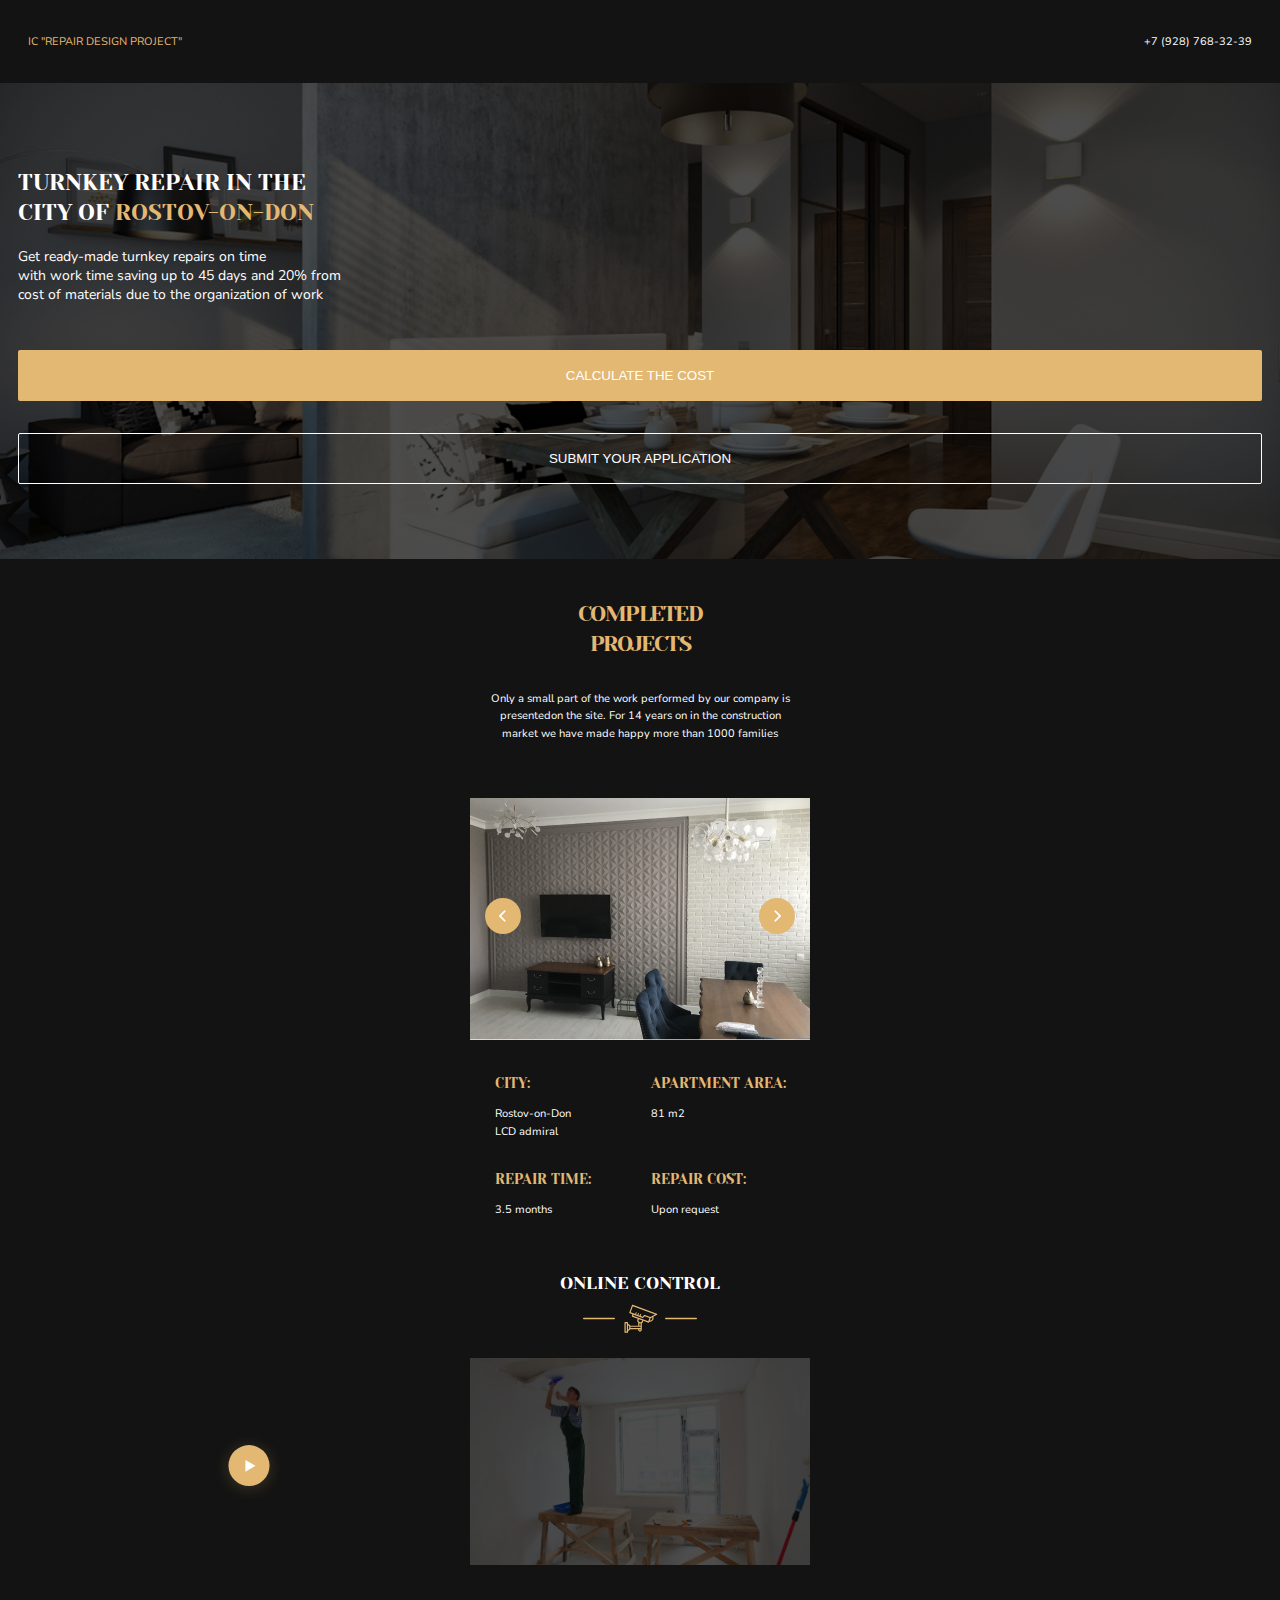
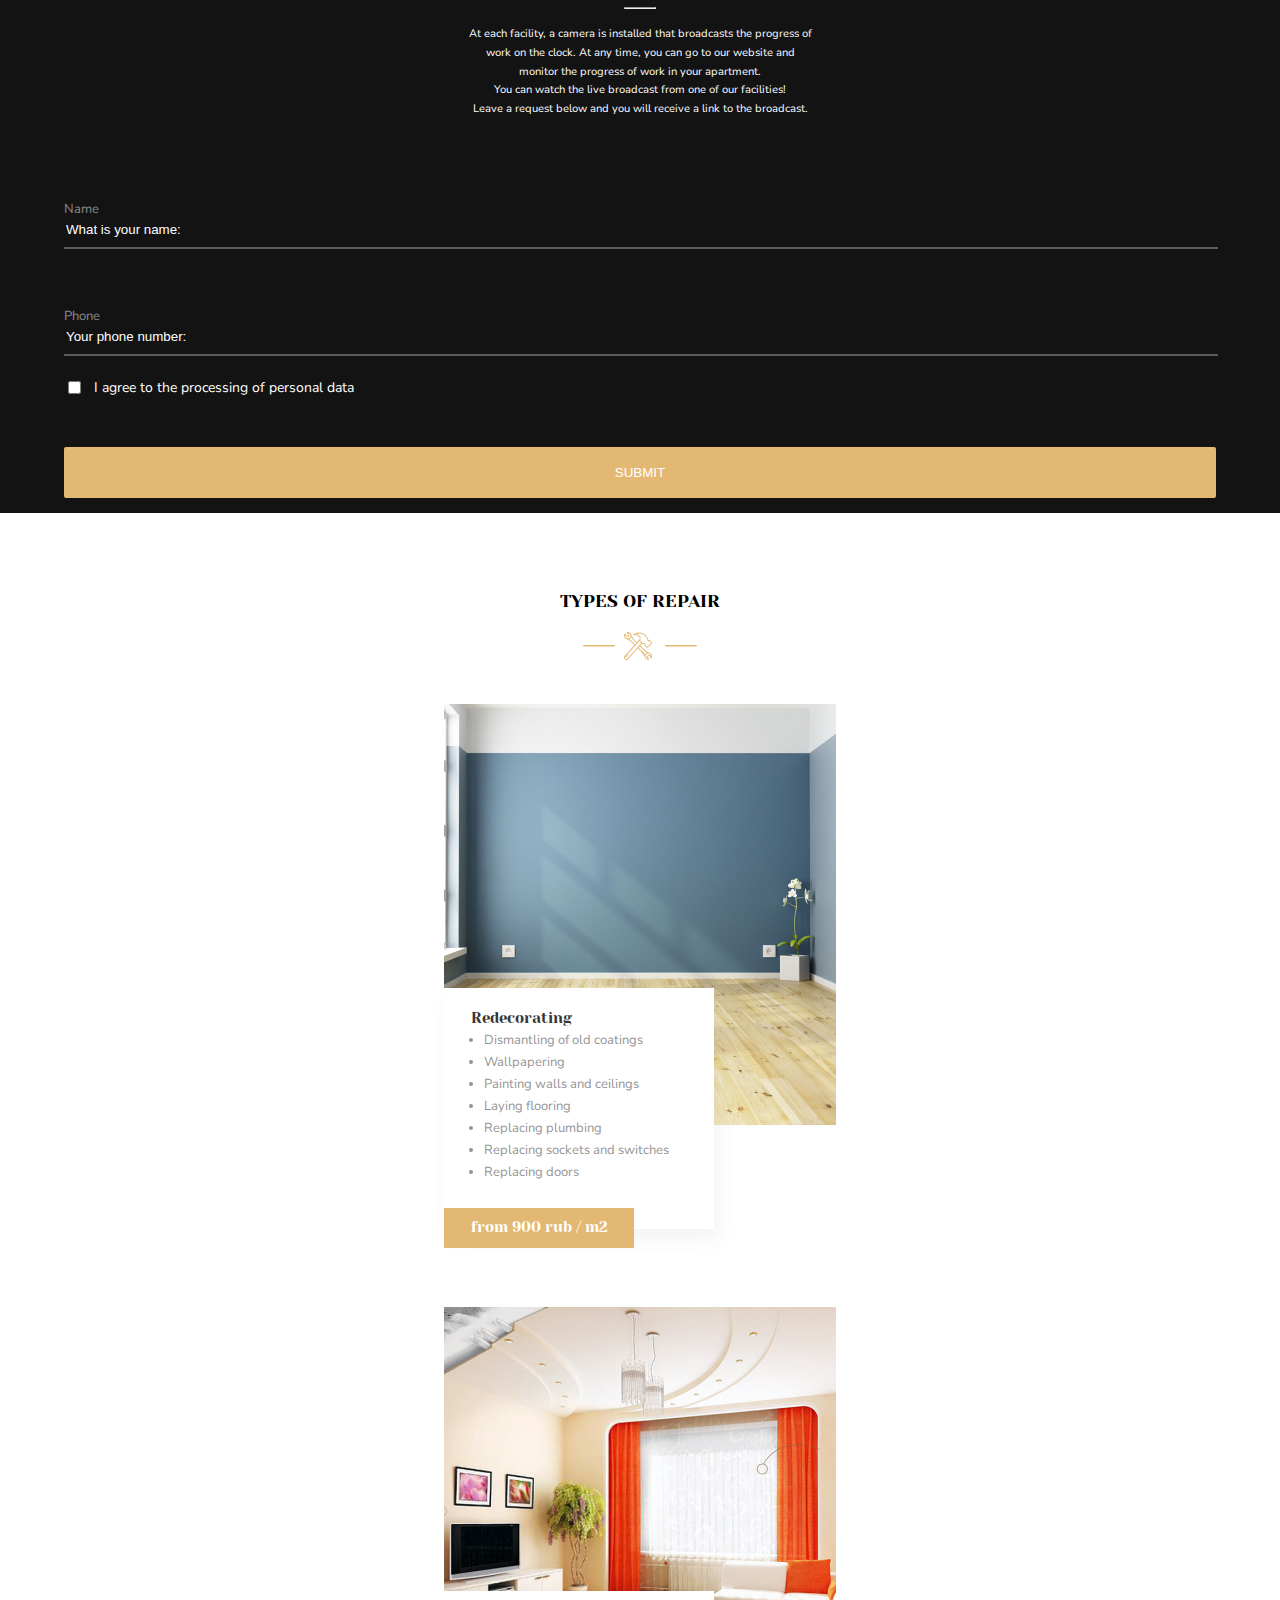
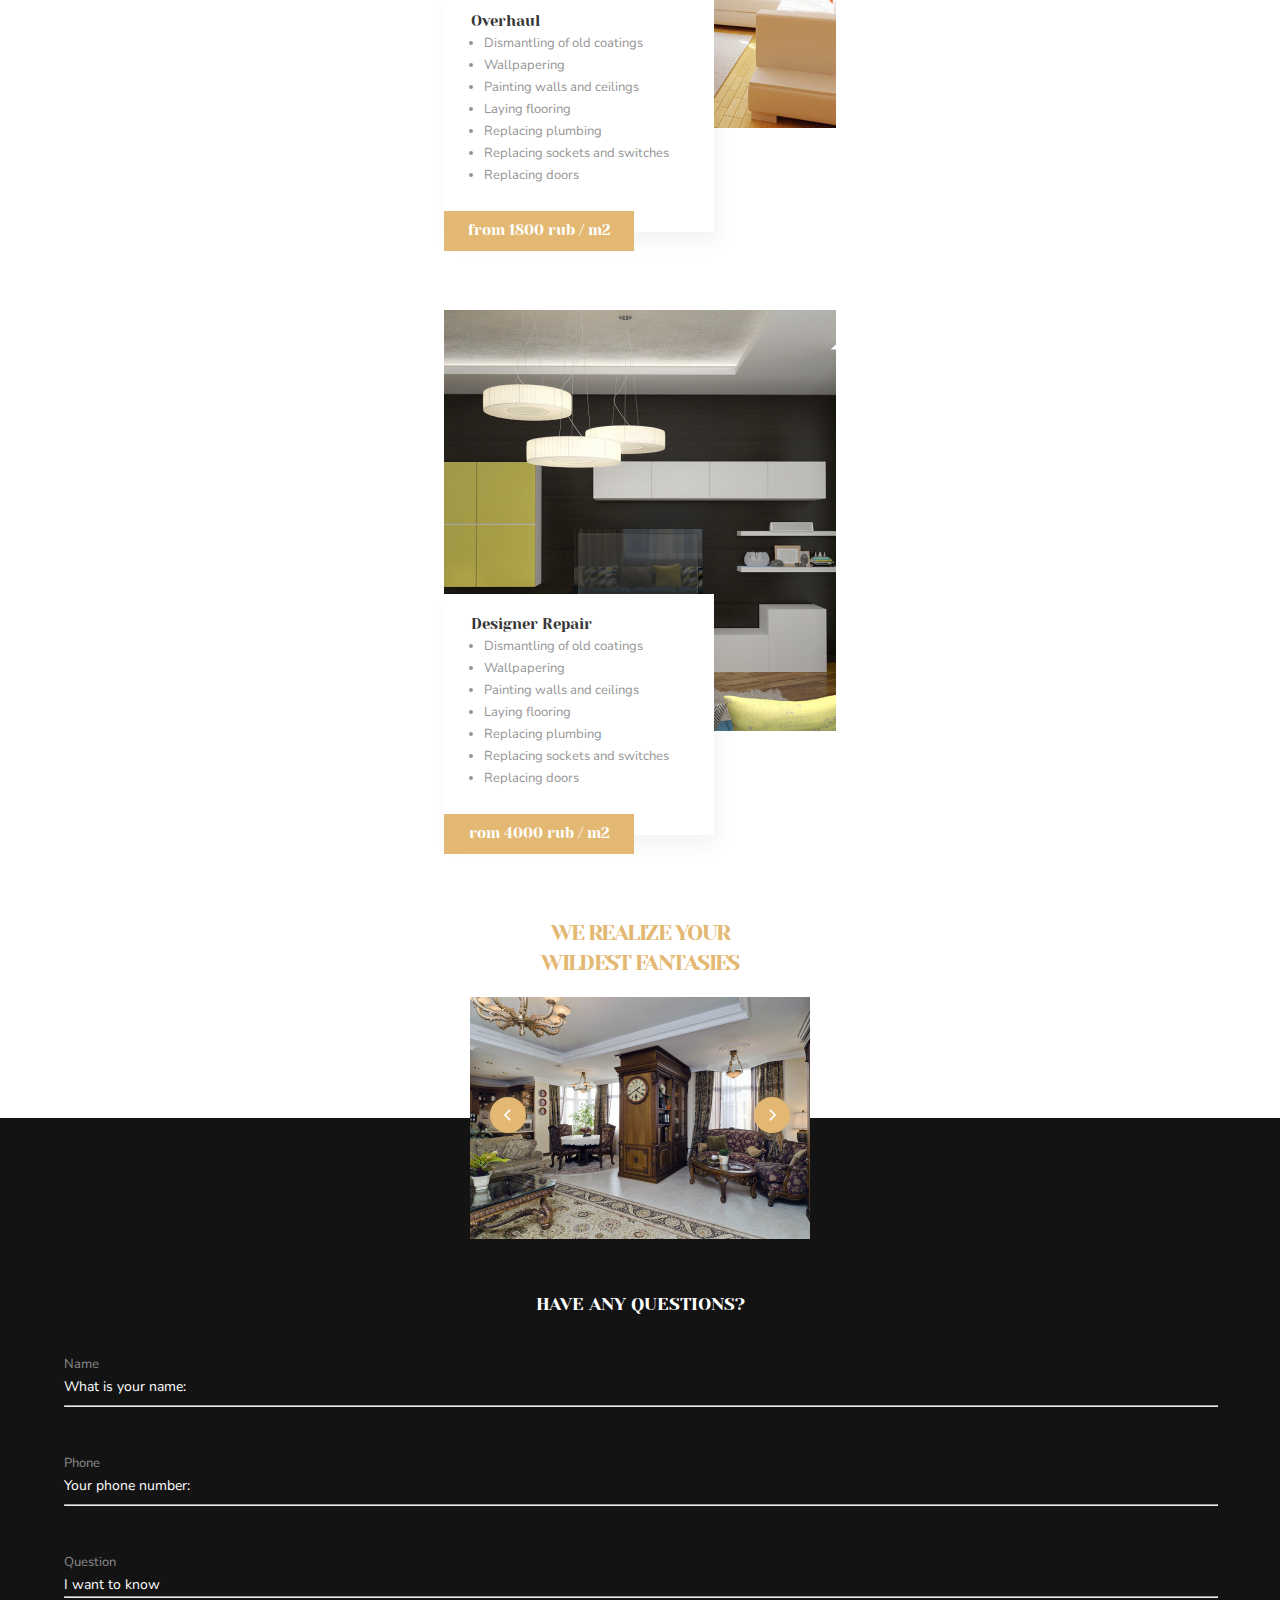
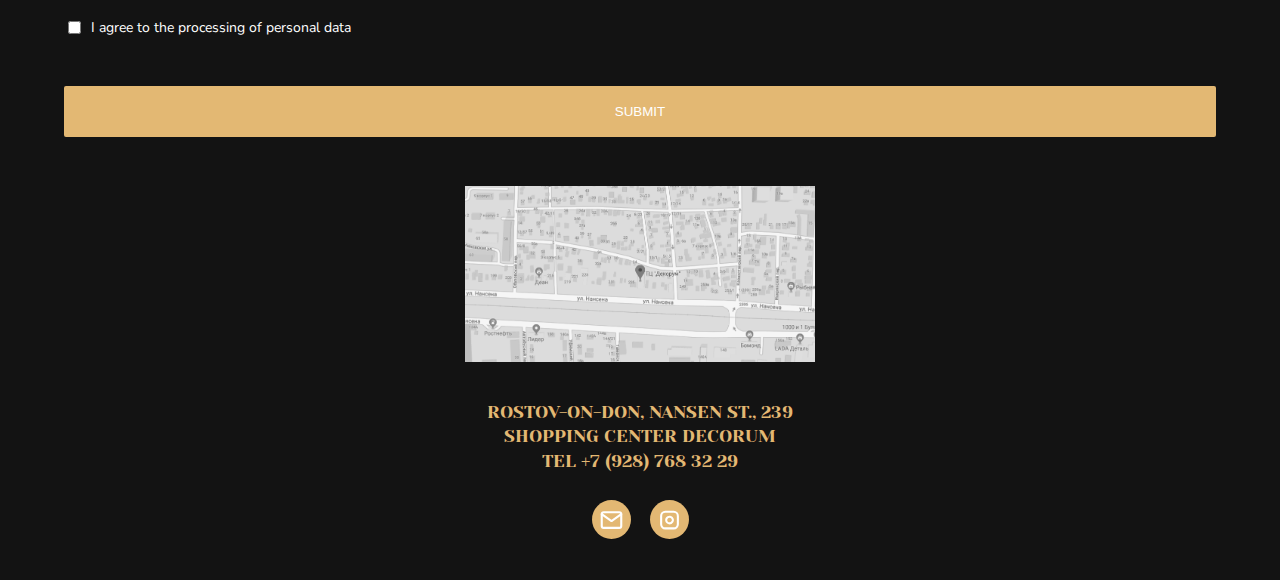
<file: index.html>
<!DOCTYPE html>
<html lang="en">
<head>
    <meta charset="UTF-8">
    <meta http-equiv="X-UA-Compatible" content="IE=edge">
    <meta name="viewport" content="width=device-width, initial-scale=1.0">
    <title>Document</title>
    <link rel="stylesheet" href="CSS/style.css">
    <link rel="preconnect" href="https://fonts.googleapis.com">
<link rel="preconnect" href="https://fonts.gstatic.com" crossorigin>
<link href="https://fonts.googleapis.com/css2?family=Nunito+Sans&family=Yeseva+One&display=swap" rel="stylesheet">
</style>

</head>
<body>

    <header class="header">
        <div class="header-content">
        <div class="orange" >
            IC "Repair Design Project"
        </div>
<nav>
<ul class="menu">
<li><a href="" class="menu-item orange">HOME</a></li>
<li><a href="" class="menu-item">PROJECTS</a></li>
<li><a href="" class="menu-item">MEASUREMENT</a></li>
<li><a href="" class="menu-item">TEAM</a></li>
<li><a href="" class="menu-item">REVIEWS</a></li>
<li><a href="" class="menu-item">CONTACTS</a></li>
</ul>
</nav>

<div>
    <a href="#" class="orange mob">+7 (928) 768-32-39</a>
    <button class="button but_1">Request a call</button>
</div>
</div>
    </header>

<main>
<section class="section_1">         <!--SECTION 1 beginning !!!!!!!!!!!!!!!!!!!!!!-->
    <div class="in_section_1">
        <div class="green">
<h1 class="big_text white">Turnkey Repair in the <br>city of<span class="orange"> Rostov-on-Don</span></h1>
<p class="text white">Get ready-made turnkey repairs on time <br>with work time saving up to 45 days and 20% from <br>cost of materials due to the organization of work</p>
<button class="button but_2">CALCULATE THE COST</button>
<button class="button_white but_2"> SUBMIT YOUR APPLICATION </button>
        </div>
</div>
</section>                           <!--SECTION 1 end !!!!!!!!!!!!!!!!!!!!!!-->

<section class="section_2">      <!--SECTION 2 beginning !!!!!!!!!!!!!!!!!!!!!!-->
<div class="in_section_2">
    <ul class="in_section_2_green_ul">
        <li><a href=""  class="orange text_8"><u>Rostov-on-Don, Admiral</u> </a></li>
        <li><a class="text_8 gray_ul" href="">Sochi Thieves</a></li>
        <li><a class="text_8 gray_ul" href="">Rostov-on-Don Patriotic</a> </li>
    </ul>
    <div class="in_section_2_green">
        <div class="in_section_2_pink">
            <h2 class="text_3 orange">Completed<br>projects</h2>
            <p class="text_9 white" id="i9">Only a small part of the work performed by our company is <br id="i10">presented<br id="i11">on the site. For 14 years on in the construction<br>market we have made happy more than 1000 families</p>
            <div class="img_1">
                <div><img src="IMG/image 2_.jpg" alt=""><br></div>
                <div><img src="IMG/Group 8.8.svg" alt="" class="img_1_1"></div>
                <div><img src="IMG/Group 8.9.svg" alt="" class="img_1_2"></div>
            </div>
            <div class="in_section_2_pink_orange">
                <div>
                <div>
                    <h3 class="text_10 orange">City:</h3>
                    <p class="text_9 white">Rostov-on-Don<br>LCD admiral</p>
                </div>
                <div>
                    <h3 class="text_10 orange">Repair time:</h3>
                    <p class="text_9 white">3.5 months</p>
                </div>
            </div>
            <div style="margin-left:60px ;">
            <div>
                    <h3 class="text_10 orange">apartment area:</h3>
                    <p class="text_9 white">81 m2 <br><br></p>
                </div>
                <div>
                    <h3 class="text_10 orange">Repair Cost:</h3>
                    <p class="text_9 white">Upon request</p>
                </div>
            </div>

            </div>
            <div class="strelki">
                <div><img src="IMG/Group-1.svg" alt=""></div>
                <div id="krug"><img src="IMG/Group 7.1.svg" alt=""></div>
                <div><img src="IMG/Group.svg" alt=""></div>
            </div>
        </div>
        <div class="img">
            <img src="IMG/image 2.1.jpg" alt="">
        </div>

       
    </div>
    
</div>
</section>              <!--SECTION 2 end !!!!!!!!!!!!!!!!!!!!!!-->

<section class="section_3">     <!--SECTION 3 end !!!!!!!!!!!!!!!!!!!!!!--> 
  <div class="in_section_3">
    <h3 class="text_4 white"> online control </h3>

    <div class="green">
        <img src="IMG/видеокамера.svg" alt="">
    </div>

    <div class="green_1">
        <img src="IMG/отделочник.jpg" alt="">
    </div>

    <div id="play">
         <img src="IMG/Плэй.svg" alt="" >
    </div>

    <hr id="ee">
    <p class="ee1 text_11 ee3">At each facility, a camera is installed that broadcasts the progress of work on the <br>clock. At any time, you can go to our website and monitor the progress of work in <br>your apartment. You can watch the live broadcast from one of our facilities! <br>Leave a request below and you will receive a link to the broadcast.</p>

    <p class="ee1 text_11 ee2">At each facility, a camera is installed that broadcasts the progress of <br> work on the clock. At any time, you can go to our website and <br> monitor the progress of work in your apartment. <br>You can watch the live broadcast from one of our facilities!<br> Leave a request below and you will receive a link to the broadcast.</p>

    <form action="" class="form_">
        <div style="margin-right:70px;" >
            Name <br><input type="text" value="What is your name:"><br> <hr>
        </div>

        <div id="io1">
            Phone <br><input type="text" value="Your phone number:"><br> <hr>
        </div>

        <div class="green_3_mob">
            <input style= "" type="checkbox" class="custom-checkbox" id="happy" name="happy" value="yes"> <p class="text white">I agree to the processing of personal data</p> 
        </div>

        <button class="button but_3">SUBMIT</button>
    </form>
    <div class="green_3">
        <input style= "" type="checkbox" class="custom-checkbox" id="happy" name="happy" value="yes"> <p class="text_9">I agree to the processing of personal data</p> 
    </div>

  </div> 
</section>                      <!--SECTION 3 end !!!!!!!!!!!!!!!!!!!!!!-->   
<section class="section_4">     <!--SECTION 4 start !!!!!!!!!!!!!!!!!!!!!!-->
    <div class="in_section_4">
        <h3 class="text_4">TYPES OF REPAIR</h3>
        <div>
<img src="IMG/Group 2.9.svg" alt="">
        </div>
        <div class="green">
            <div class="pink"> 
                <div>
                    <img src="IMG/image 1.jpg" alt="">
                </div>
                <div class="red text_7">
                   <h4 class="text_5">
                    Redecorating
                   </h4>
                   <ul>
                       <li>Dismantling of old coatings</li>
                       <li>Wallpapering</li>
                       <li>Painting walls and ceilings</li>
                       <li>Laying flooring</li>
                       <li>Replacing plumbing</li>
                       <li>Replacing sockets and switches</li>
                       <li>Replacing doors</li>
                   </ul>
                </div>
                   <button class="text_5 white">
                    from 900 rub / m2
                   </button>
            </div>
            <div class="pink"> 
                <div>
                    <img src="IMG/image 2.jpg" alt="">
                </div>
                <div class="red text_7">
                   <h4 class="text_5">
                    Overhaul
                   </h4>
                   <ul>
                       <li>Dismantling of old coatings</li>
                       <li>Wallpapering</li>
                       <li>Painting walls and ceilings</li>
                       <li>Laying flooring</li>
                       <li>Replacing plumbing</li>
                       <li>Replacing sockets and switches</li>
                       <li>Replacing doors</li>
                   </ul>
                </div>
                   <button class="text_5 white">
                    from 1800 rub / m2
                   </button>
            </div>
            <div class="pink"> 
                <div>
                    <img src="IMG/image 3.jpg" alt="">
                </div>
                <div class="red text_7">
                   <h4 class="text_5">
                    Designer Repair
                   </h4>
                   <ul>
                       <li>Dismantling of old coatings</li>
                       <li>Wallpapering</li>
                       <li>Painting walls and ceilings</li>
                       <li>Laying flooring</li>
                       <li>Replacing plumbing</li>
                       <li>Replacing sockets and switches</li>
                       <li>Replacing doors</li>
                   </ul>
                </div>
                   <button class="text_5 white">
                    rom 4000 rub / m2
                   </button>
            </div>
            </div>
            <div class="green_1"> 
                <div class="pink">
                    <div class="red">
                        <div><span class="text_5 white ew1">01</span></div>
                        <p class="text_9">Our specialist will arrive for measurements per day <br>contact, or appoint a date convenient for you</p>
                    </div>
                    <div class="red">
                        <div><span class="text_5 white ew1">02</span></div>
                        <p  class="text_9">Free metering</p>
                    </div>
                    <div class="red">
                        <div><span class="text_5 white ew1">03</span></div>
                        <p class="text_9">Free consultation</p>
                    </div>
                    <div class="red">
                        <div><span class="text_5 white ew1">04</span></div>
                        <p class="text_9">Get a cost estimate and <br>the timing of your future repairs</p>
                    </div>
                </div>
                <form action="" class="form_1">
                        <div class="ee1">
                            <p class="text_11" style="line-height: 26px;" >Leave a request for free<br>departure of the measurer</p> 
                        </div>

                        <div class="form_">
                           Name<br><span class="u2u">What is your name:</span><input type="text" value=""><br> <hr class="u1u">
                        </div>
                
                        <div class="form_">
                            Phone<br><span class="u2u">Your phone number:</span><input type="text" value=""><br> <hr class="u1u">
                         </div>

                         <div class="form_">
                            Email<br><span class="u2u">Your email:</span><input type="text" value=""><br> <hr class="u1u">
                         </div>
                         <input type="checkbox" id="i1"> <span class="u2u"> I agree to the processing of personal data</span> <br>

                        <button class="button but_3" id="i2">Call the measurer</button>
                </form>
            </div>
            <div class="green_2">
                <img src="IMG/Group 20.svg" alt="">
            </div>

    </div>
</section>                      <!--SECTION 4 end !!!!!!!!!!!!!!!!!!!!!!-->
<section class="section_5">     <!--SECTION 5 start !!!!!!!!!!!!!!!!!!!!!!-->
    <div class="in_section_5">
        <h2 class="text_3 te2">We realize your <br>wildest fantasies</h2>
        <div class="img_03_mob">
            <img src="IMG/mob/image 5.3.jpg" alt="" class="">
            <div>
                <img src="IMG/mob/Group 8.10.svg" alt="" class="img_03_1_mob">
                <img src="IMG/mob/Group 8.11.svg" alt="" class="img_03_2_mob">
            </div>
        </div>
        
        <ul class="text te1" style="line-height:45px ;">
            <li class="orange"><u>American classic</u></li>
            <li>Empire</li>
            <li>Classical</li>
            <li>Loft</li>
            <li>Minimalism</li>
            <li>Provence</li>
            <li>Romanticism</li>
            <li>Scandinavian style</li>
            <li>Mediterranean style</li>
            <li>High tech</li>
            <li>Eclecticism</li>
        </ul>
        <div class="green">
            <img src="IMG/секция 5/image 3.jpg" alt=""><br>
            <img src="IMG/секция 5/image 2.jpg" alt="" style="margin-top:39px ;">
        </div>
        <div class="green_1a">
            <img src="IMG/секция 5/image 1.jpg" alt=""><br>
            <img src="IMG/секция 5/image 4.jpg" alt="" style="margin-top:37px ;">
        </div>
    </div>
</section>                      <!--SECTION 5 end !!!!!!!!!!!!!!!!!!!!!!-->
<section class="section_6">     <!--SECTION 6 start !!!!!!!!!!!!!!!!!!!!!!-->
    <div class="in_section_6">
        <h3 class="text_4" style="margin-top:110px ;">our clients</h3>
        <img src="IMG/секция 6/Group 11.4.svg" alt="">
        <p class="ee1">80% of our customers recommend us to their <br>friends and family.</p>
        <div class="green">
            <div class="pink">
                <img src="IMG/секция 6/image 1.jpg" alt="" class="i3">
                <h3 class="text_5">Fedosova Maria <br>Konstantinovna</h3>
                <p class="text_6 y1">I want to thank the guys for their work. We put your <br>shower part in repair. I am very grateful that I referred <br>to the repair as to my own. Great thanks I express the <br> project to Georgia for its professionalism and approach.<br> The repair process was turned out in terms, faster than<br>anticipated. Team mobile and professional. Works<br> performed qualitatively without comments. Quality<br> satisfied. Prices democratic. I recommend these<br> masters.</p>
                <img src="IMG/секция 6/11.svg" alt="" class="i4">
            </div>
            <div class="pink">
                <img src="IMG/секция 6/image 2.jpg" alt="" class="i3">
                <h3 class="text_5">Afanasyev Sergey <br>Alexandrovich</h3>
                <p class="text_6">I want to thank the guys for their work. We put your <br>shower part in repair. I am very grateful that I referred <br>to the repair as to my own. Great thanks I express the <br> project to Georgia for its professionalism and approach.<br> The repair process was turned out in terms, faster than<br>anticipated. Team mobile and professional. Works<br> performed qualitatively without comments. Quality<br> satisfied. Prices democratic. I recommend these<br> masters.</p>
                <img src="IMG/секция 6/22.svg" alt="" class="i4">
            </div>
            <div class="pink">
                <img src="IMG/секция 6/image 3.jpg" alt="" class="i3">
                <h3 class="text_5">Kiriev Egor <br>Konstantinovna</h3>
                <p class="text_6">I want to thank the guys for their work. We put your <br>shower part in repair. I am very grateful that I referred <br>to the repair as to my own. Great thanks I express the <br> project to Georgia for its professionalism and approach.<br> The repair process was turned out in terms, faster than<br>anticipated. Team mobile and professional. Works<br> performed qualitatively without comments. Quality<br> satisfied. Prices democratic. I recommend these<br> masters.</p>
                <img src="IMG/секция 6/33.svg" alt="" class="i4">
            </div>

        </div>
        <div class="green_1">
        </div>
     
            <form action="" class="form_1 form_2">
                <div class="ee1">
                    <p class="text_4">have any questions?</p> 
                </div>

                    <div id="i6">
                       <div class="form_ ">
                         Name<br><span class="u2u">What is your name:</span><input type="text" value=""><br> <hr class="u1u_1">
                       </div>
        
                       <div class="form_">
                       Phone<br><span class="u2u">Your phone number:</span><input type="text" value=""><br> <hr class="u1u_1">
                       </div>
                    </div>
                 <div class="form_"  id="oo1">
                    Question<br><span class="u2u">I want to know</span><input type="text" value=""><br> <hr id="u1u_2">
                 </div>
                 <div id="oo2"><input type="checkbox" id="i8"> <span class="u2u">I agree to the processing of personal data</span></div>
        
                <button class="button but_3 y2" >Submit</button>
        </form>        
      

    </div>

</section>                      <!--SECTION 6 end !!!!!!!!!!!!!!!!!!!!!!!!-->
<section class="section_7">    <!--SECTION 7 start !!!!!!!!!!!!!!!!!!!!!!!!-->
    <div class="in_section_7">
        <div class="text_4 orange m1">
            Rostov-on-Don, Nansen St., 239 <br class="io2"> Shopping Center <br class="io1">Decorum <br class="io2">Tel +7 (928) 768 32 29
        </div>
        <div class="m2">
            <a href=""><img src="IMG/секция 7/Group 3.svg" alt="" class="io3"></a>
            <a href=""><img src="IMG/секция 7/Group 4.svg" alt="" class="io3"> </a>
        </div>

        <div class="m3">
            <img src="IMG/секция 7/image 7.1.jpg" alt="" class="io4">
        </div>
           
    </div>
</section>                      <!--SECTION 7 end !!!!!!!!!!!!!!!!!!!!!!!!-->
</main>                   

<footer class="header footer">
        <div class="header-content">
        <div class="orange">
            IC "Repair Design Project"
        </div>
<nav>
<ul class="menu">
<li><a href="" class="menu-item orange">HOME</a></li>
<li><a href="" class="menu-item">PROJECTS</a></li>
<li><a href="" class="menu-item">MEASUREMENT</a></li>
<li><a href="" class="menu-item">TEAM</a></li>
<li><a href="" class="menu-item">REVIEWS</a></li>
<li><a href="" class="menu-item">CONTACTS</a></li>
</ul>
</nav>

<div>
    <a href="#" class="orange" style="margin-right:45px ;">+7 (928) 768-32-39</a>
    <button class="button but_1">Request a call</button>
</div>
</div>
</footer>

</body>
</html>
</file>
<file: CSS/style.css>
body {
   
    font-family: 'Nunito Sans', sans-serif;
    font-style: normal;
font-weight: 400;
font-size: 11px;
line-height: 15px;
    margin: 0;
}

.header{
background-color: #131313;
height: 83px;
display: flex;
justify-content: center;
}

.header-content {
width: 1260px;
display: flex;
justify-content: space-between;
align-items: center;
text-transform: uppercase;
}

.header-content .orange {
    margin-right:45px;
}

.menu {
    display: flex;
    text-decoration: none;
    list-style-type: none;
}

.menu-item {
    text-decoration: none;
    margin-right: 47px;
    color: white;
}

.button {
    background: #E3B873;
border-radius: 2px;
border: 0;
color: white;
text-transform: uppercase;
}

.but_1 {
width: 161px;
height: 37px;
}

.but_2 {
    width: 207px;
    height: 51px;
    }

.button_white {
    margin-left:30px;
    border-radius: 2px;
    border: 1px solid #FFFFFF;
    color: white;
    background-color: rgba(0, 0, 0, .0);
}

.section_1 {
    background-image: url("../IMG/1.jpg");
    margin-top: 0;
    display: flex;
    background-size: cover;
    background-position: center;
height: 707px;
justify-content: center;
position: relative;
}

.section_1::before {
    content: "";
    display: block;
    height: 100%;
    width: 100%;
position: absolute;
    background-color: rgba(0, 0, 0, .7);
}

.in_section_1 h1 {
margin-top: 194px;
}

.in_section_1 p {
margin-top: 19px;
}

.in_section_1 {
width: 1440px;
position: relative;
z-index: 1;
}

.in_section_1 .green {
    margin-left: 134px;
}

.section_2 {
background: #131313;
height: 1074px;
display: flex;
justify-content: center;
}
.in_section_2 {
    margin-top: 107px;
    width: 1440px;
}

.in_section_2_green_ul a {
margin-right: 59px;
}

.in_section_2_green_ul {
display: flex;
justify-content: end;
margin: 0;
margin-right: 134px;
list-style-type: none;
}

.in_section_2_green {
position: relative;
left: 134px;
}
#i10 {
    display: none;
}


.img {
width: 679px;
height: 482px;
position: absolute;
top: 0px;
left: 490px;
right: 0;
bottom: 0;
}
.img_1 {
    display: none;
}

.in_section_2_pink {
    width: 487px;
    margin-top: 50px;
}

.in_section_2_pink p {
    margin-top: -14px;
}

.in_section_2_pink_orange {
    display: flex;
    flex-direction: row;
    margin-top: 50px;
}

.strelki {
margin-top: 60px;
display: flex;
justify-content: space-between;
width: 200px;
}

#krug {
margin-top: 1.5px;
}

.section_3 {
    margin-top: 0px ;
    display: flex;
    justify-content: center;
    margin-top: -335px;
    
}

.in_section_3 {
    width: 1440px;
    position: relative;
}

.in_section_3 .green_1 {
    position: relative;
    left: 310px;
margin-top: 30px;
background-color: black;
width: 817px;
height: 432px;
    }
    .green_1 img {
        opacity: 0.3;
    }

 #play {
    position: absolute;
top: 260px;
left: 660px;
   }

.in_section_3 input {
border: 0;  
color: #363636;  
}

.ee1 {
    text-align: center; 
}

#ee {
    width: 30px;
    background:#E3B873;
    margin-top: 42px;
}

.ee2 {
    display: none;
}

.in_section_3 .green {
display: flex;
justify-content: center;
margin-top: -10px;
}

.but_3 {
width: 200px;
height: 51px;
}

.in_section_3 form div hr {
    width: 231px;
    border: 1px solid rgba(54, 54, 54, 0.3);
    transform: m atrix(1, 0, 0, -1, 0, 0);  
}

.in_section_3 form div {
    width: 231px;
}

.in_section_3 form{
margin-top: 93px;
    display: flex;
    justify-content: center;
}

.in_section_3 form button {
    margin-left:70px;
}

.in_section_3 .green_3 {
    display: flex;
    justify-content: center;
    margin-top: 10px;    
}
.green_3_mob {
    display: none;
}
.section_4 {
    margin-top: 0px ;
    display: flex;
    justify-content: center; 
}

.in_section_4 {
    width: 1440px;
    display: flex;
   flex-direction: column;
   align-items: center;
   margin-top: 130px;
}

.in_section_4 .green {
    display: flex;
    margin-top: 25px;
}

.pink {
    display: flex;
    flex-direction: column;
    align-items: center;
    margin: 0px 15px 0px 15px;
}

.in_section_4 .green .pink .red {
    background-color: #FFFFFF;
    margin-top: -127px;
    width: 330px;
    height: 286px;
    color: #959595;
    margin-left: 0px;
box-shadow: 5px 10px 20px rgba(0, 0, 0, 0.05);
}

.in_section_4 .green .pink .red h4 {
    margin-left: 27px;
    color: #363636;
}

.in_section_4 .green .pink .red ul {
    margin-top: -18px;
}

.in_section_4 .green .pink button {
margin-left: -102px;
background: #E3B873;
width: 228px;
height: 54px;
border: 0;
margin-top: -26px;
}

.in_section_4 .green_1 {
    display: flex;
    margin-top: 124px ;
    margin-left: 0px;
}

.in_section_4 .green_1 .pink {
background-image: url("../IMG/image\ 6.1.jpg");
width: 703px;
height: 645px;   
display: flex;
align-items: flex-start;
}

.in_section_4 .green_1 .pink .red {
display: flex;
margin-left: 240px;
margin-top: 95px;
display:table
}
.in_section_4 .green_1 .pink .red div {
width: 41.76px;
height: 41.76px;
background: #E3B873;
border: 8px solid #FFFFFF;
box-shadow: 0px 5px 15px rgba(227, 184, 115, 0.15);
border-radius: 30px;
text-align: center;
display:table
}

.ew1 {
    display:table-cell;
    vertical-align:middle;
}

.in_section_4 .green_1 .pink .red p {
    margin-left: 10px;
    display:table-cell;
    vertical-align:middle;
  padding-left: 10px;

}

.form_1 {
    width: 506px;
    height: 509px;   
    background: #131313;
    margin-left: 215px;
    position: relative;
    right: 100px;
    top: 110px;
    color: white;
}

.in_section_4 .green_1 .pink .red p {
    margin-left: 10px;
    margin-top:0px;
}

.in_section_4 .green_2 {
    margin-left: 700px;
}

    .form_1 .form_ input {
        background: #131313;
        border: 0;
        color: white;
        margin-left: 10px;
        }

    .u2u {
font-family: 'Nunito Sans';
font-style: normal;
font-weight: 400;
font-size: 14px;
line-height: 23px;
color: #FFFFFF;
    }

.u1u {
   margin-left: 0px; 
   width: 408px;
   border-color: rgba(255, 255, 255, 0.2);
}

#i1 {
    margin-left: 49px;
    margin-top: 12px;
}

#i2 {
    margin-left: 258px;
    margin-top: 45px;  
}

.section_5 {
    display: flex;
    justify-content: center;
    background-image: url("../IMG/секция\ 5/image main.jpg");  
    background-position: center;
    background-size: cover;
    position: relative;
    margin-top: 242px;
}

.section_5::before {
background-color: rgba(0, 0, 0, .7);
content: "";
width: 100%;
height: 100%;
position: absolute;
}

.in_section_5 {
    width: 1440px;
    height: 866px;
    position: relative;
    z-index:1 ;
    color: white;
}

.te1 {
    line-height:38px;
    font-size: 20px;
    margin-top: 30px;
    margin-left: 80px;
    list-style-type: none;
}

.te2 {
    margin-top: 137px;
    margin-left: 100px;
}

.img_03_mob {
    display: none;
}

.in_section_5 .green {
    position: absolute;
    right: 499px;
    top: -41px;

}
.in_section_5 .green_1a {
    position: absolute;
    right: 102px;
    top: -112px;
}

.section_6 {
    display: flex;
    justify-content: center ;
    position: relative;
}

.in_section_6 {
    width: 1440px;
    display: flex;
    flex-direction: column;
    align-items: center;
    position: relative;
}

.in_section_6 .green {
display: flex;
justify-content: space-between;
width: 1230px;
margin-top: -5px;
}

.in_section_6 .green .pink {
    display: flex;
    align-items: flex-start;
    position: relative;
    Width:376px;
    height: 428px;
    margin-top: 15px;
    background: #FFFFFF;
box-shadow: 0px 10px 50px rgba(0, 0, 0, 0.04);
    
}

.i3 {
    margin-left: 18px;
    margin-top: 18px;
}



.in_section_6 .green .pink h3 {
    position: absolute;
    left: 115px;
    top: 16px;
    line-height: 23px;
    color: #181818;
}

.in_section_6 .green .pink p {
margin-left: 20px;
margin-top: 20px;
}

.i4 {
position: absolute;
margin: 0;
bottom: -50px;
left: -15px;
}

.in_section_6 .green_1 {
    margin-top: 180px;
    height: 220px;
    width: 1440px;
    background-image: url("../IMG/дома1.jpg");
    opacity: 0.08;
}

.in_section_6 .form_1 {
    width: 883px;
    height: 445px;   
    background-color: #131313;    
    margin-left: 0;    
    right: 0px;
    display: flex;
    flex-direction: column;
    align-items: center;
}

.form_1 .form_ input {
    background: #131313;
    border: 0;
    color: white;
    margin-left: 10px;
    }

    .form_2 {
      position: absolute;
      z-index: 2;
      top: 830px;
      left: 280px;
    }

    .form_1 .form_ {
        color: rgba(255, 255, 255, 0.5);
        margin-left: 30px;
        margin-top: 40px;
        }


        #i6 {
            display: flex;
            justify-content: center;
        }

        #er1 {
            width: 50px;
        }

        .u1u_1 {
            width: 231px;
            margin-left: 0px;
        }
        #u1u_2 {
            width: 570px;
            margin: 0px;
        }

        #oo1 {
            margin-left: -30px;
        }

#i8 {
    margin-top: 50px;
    margin-bottom: 50px;
}


.section_7 {
    display: flex;
    justify-content: center ;
    height: 954px;
    background-image: url("../IMG/image\ 7.2.jpg");
    background-size: cover;
    position: relative;
    margin-top: -34px;
}

.section_7::before {
    background-color: rgba(0, 0, 0, .7);
    content: "";
    position: absolute;
    height: 100%;
    width: 100%;
}

.in_section_7 {
    width: 1440px;
    display: flex;
    flex-direction: column;
    align-items: center;
    position: relative;
    z-index: 1;
    margin-top: 0px;
}

.io2 {
    display: none;
}

.m1 {
    margin-top: 275px;
}
.m2 {
    margin-top: 26px;
}
.m3 {
    margin-top: 35px;
}

.in_section_7 img {
    margin: 0px 5px 0px 5px;
}



  .orange {
    color:#E3B873;
}

.white {
    color: #FFFFFF;
}

.black {
    color: #181818;;
}

.gray_form {
    color: rgba(255, 255, 255, 0.5);
}

.gray_ul {
    color: rgba(255, 255, 255, 0.3);
}



.big_text {
font-family: 'Yeseva One', cursive;
font-style: normal;
font-weight: 400;
font-size: 40px;
line-height: 53px;
text-transform: uppercase;
}
.text {
    font-family: 'Nunito Sans', sans-serif;
font-style: normal;
font-weight: 400;
font-size: 22px;
line-height: 36px;
}

.text_3 {
    font-family: 'Yeseva One', cursive;
    font-style: normal;
    font-weight: 400;
    font-size: 27px;
    line-height: 37px;
    letter-spacing: -0.07em;
    text-transform: uppercase;
    }

    .text_4 {
    font-family: 'Yeseva One', cursive;
    font-style: normal;
    font-weight: 400;
    font-size: 20px;
    line-height: 28px;
    text-align: center;
    text-transform: uppercase;
    }

.text_5 {
    font-family: 'Yeseva One', cursive;
    font-style: normal;
    font-weight: 400;
    font-size: 18px;
    line-height: 25px;
    }

    .text_6 {
        font-family: 'Nunito Sans', sans-serif;
        font-style: normal;
        font-weight: 400;
        font-size: 13px;
        line-height: 180%;
        color: #959595;
    }

    .text_7 {
        font-family: 'Nunito Sans', sans-serif;
        font-style: normal;
        font-weight: 400;
        font-size: 13px;
        line-height: 27px;
        }

.text_8 {
    text-decoration: none;
    font-family: 'Yeseva One', cursive;
font-style: normal;
font-weight: 400;
font-size: 14px;
line-height: 19px;
text-transform: uppercase;
}

    .text_9 {
        font-family: 'Nunito Sans', sans-serif;
        font-style: normal;
        font-weight: 400;
        font-size: 14px;
        line-height: 27px;
    }

    .text_10 {
        font-family: 'Yeseva One', cursive;
        font-style: normal;
        font-weight: 400;
        font-size: 18px;
        line-height: 25px;
        text-transform: uppercase;
       }

       .text_11 {
        font-family: 'Nunito Sans', sans-serif;
        font-style: normal;
        font-weight: 400;
        font-size: 18px;
        line-height: 37px;
        }

    .form_ {
        font-family: 'Nunito Sans', sans-serif;
        font-style: normal;
        font-weight: 400;
        font-size: 13px;
        line-height: 21px;
        color: rgba(54, 54, 54, 0.5);
    }

@media screen and (max-width:1300px){
    .header{
        height: 83px;
        display: flex;
        justify-content: center;
        }
    
    .header-content .but_1 {
        display: none;
    }

    .header-content .orange {
        margin-right:18px;
        margin-left:18px;
    }

    .mob{
        text-decoration: none;
        color: white;
    }

    .menu {
        display: none;
        }

        .but_2 {
            width: 100%;
            height: 51px;
            margin-left: 0px;
            } 

    .in_section_1 .green .but_2 {
        margin-top: 32px;
    }

    .button_white {
        margin-top:30px;
    }

    .section_1 {
       height: 476px;
        }

    .in_section_1 .green {
        margin-left: 18px;
        margin-right: 18px;
        margin-top: 85px;
    }  
          
    .in_section_1 h1 {
        margin-top: 0px;
        }
     
    .in_section_2 { /*!!!!!!!!!!!!!!!!!!!!!!!!!!!!!!!!!!!!*/
        margin-top: 0px;
        width: 90%;
    }

    .in_section_2_green_ul {
        display: none;
        }

    .in_section_2_green .img {
        display: none;
    }
    .strelki {
        display: none;
    }
    
    .in_section_2_green {
        position: relative;
        left: 0px;
        bottom: 50px;
        }
     
    .in_section_2_pink{
        display: flex;
        flex-direction: column;
        align-items: center;
        width: 100%; 
    }

    .img_1 {
        display: inline;
        position: relative;
        margin-top: 45px;
    }

    .img_1_1 {
        position: absolute;
        top: 100px;
        left: 15px;
    }

    .img_1_2{
        position: absolute;
        top: 100px;
        right: 15px;
    }

    .in_section_2_pink h2 {
        text-align: center;
        margin-top: 40px;
    }

    #i9 {
        text-align: center; 
        margin-top: 12px;
    }
    #i11 {
        display: none;
    }
    #i10 {
        display: inline-block;
    }

    .in_section_2_pink_orange {
        margin-top: 0px;
    }

    .in_section_2_pink_orange p{
        margin-top: -2px;
    }

    .in_section_2_pink_orange h3{
        margin-top: 30px;
    }

    .section_3 {
        background: #131313;
        margin-top: -380px;
    }

    .in_section_3 {
        width: 90%;
        margin-top: 0;
        display: flex;
        flex-direction: column;
        align-items: center;
    }

    .in_section_3 .green_1 {
        left: 0px;
        margin-top: 25px;
        width: 340px;
        height: 207px;
        }

        .green_1 img {
            width: 340px;
            height: 207px;
        }

        #play {
            position: absolute;
        top: 180px;
        left: 150px;
           }

           #play img {
        width: 70px;
           }

    .ee2 {
        display: block;
        color: white;
    }
    .ee3 {
        display: none;
    }

    .in_section_3 form{
        margin-top: 60px;
        width: 100%;
        display: flex;
        flex-direction: column;
        align-items: flex-start;
        }
        
        .in_section_3 form div hr {
            width: 100%;
            border: 1px solid white;
            opacity: 30%;
        }
        #io1 {
            margin-top: 50px;
        }

        .in_section_3 form div {
            width: 100%;
        }
        
        .in_section_3 form button {
            width: 100%;
            margin-left: 0;
            margin-top: 35px;
            margin-bottom: -25px;
        }

        .in_section_3 .green_3 {
            display: none;
        }

        .in_section_3 .green_3_mob {
            display: flex;
            margin-top: 0px;    
        }

        .in_section_3 .green_3_mob p {
            margin-left: 10px;
            margin-top: 16px;
        }
        .in_section_3 input {
            border: 0;  
            color: white;  
            background-color: #131313;
            }
        
        .section_4 {
        margin-top: 0px;
    }

    .in_section_4 {
        width: 90%;
        margin-top: 58px;
        display: flex;
        flex-direction: column;
        align-items: center;
    }

    .in_section_4 .green_1 {
        display: none;
        }

    .in_section_4 .green_2 {
        display: none;
    }
    .in_section_4 .green {
        display: flex;
        flex-direction: column;
        align-items: center;
        margin-top: 40px;
    }
    
    .in_section_4 .green .pink {
        display: flex;
        flex-direction: column;
        align-items: flex-start;
        margin: 0;
        width: 100%;
        }

    .in_section_4 .green .pink .red {
        margin-top: -141px;
        margin-left: 0px;
        width: 270px;
        height: 241px;
    }

    .in_section_4 .green .pink button {
        margin-left: 0px;
        margin-top: -21px;
        margin-bottom: 59px;
        width: 190px;
        height: 40px;
        }

        .in_section_4 .green .pink img {
            width: 100%;
        }

        .section_5 {
            margin-top: 0px;
            background-image: none;
        }
        .section_5::before {
            background:none;
            }
    
        .in_section_5 {
            width: 90%;
            margin-top: 0px;
            display: flex;
            flex-direction: column;
            align-items: center;
            height:205px;
        }

        .in_section_5 ul, .in_section_5 .green, .in_section_5 .green_1a{
            display: none;
        }

        .te2 {
            margin-top: 5px;
            margin-left: 0px;
            text-align: center;
            color: #E3B873;
        }

        .img_03_mob {
            display: block;
            position: relative;
        }

        .img_03_1_mob {
          position: absolute; 
          top: 85px;
          left: 5px;
        }
        .img_03_2_mob {
            position: absolute; 
            top: 85px;
            right: 5px;
          }

          .section_6 {
            background: #131313;
        }
    
        .in_section_6 {
            width: 90%;
            margin-top: 0px;
            display: flex;
            flex-direction: column;
            align-items: center;
        }

        .in_section_6 h3, .in_section_6 img, .y1 {
            display: none;
        }
        .in_section_6 .green .pink {
            display: none;
        }
        .in_section_6 .green_1 {
            background-image: none;
            margin-top: 0px;
            height: 0;
             }

        .in_section_6 .form_1 {
    width: 100%;  
    height: 510px;
    display: flex;
    flex-direction: column;
    align-items: flex-start;
    margin-top: 100px;
    }
    .in_section_6 .form_2 {
      position: relative;
      z-index: 2;
      top: 0px;
      left: 0px;
    }
    .ee1 {
        text-align: center;
        width: 100%;
        margin-bottom: 20px;
    }

    .y2 {
        width: 100%;
        margin: 45px 0 15px 0;
    }

    #i6 {
        display: block;
        display: flex;
        flex-direction: column;
        align-items: flex-start;
         width: 100%;
    }
    .form_1 .form_ {
        color: rgba(255, 255, 255, 0.5);
        margin-left: 0px;
        margin-top: 0px;
        }
        
 

    #oo1 {
        margin-left: 0px;
    }
    #oo2 {
        margin-top: -20px;
    }
    #oo2 .u2u {
        position: relative;
        top: -2px;
        right: -4px;
    }

    #i8 {
        margin-top: 0px;
        margin-bottom: 0px;
    }

    #u1u_2 {
        width: 100%;
        margin: 0px;
    }
    .u1u_1 {
        width: 100%;
    }

    .form_ {
        margin-bottom: 40px;
        position: relative;  
        width: 100%;
    }

    .section_7 {
        background-color: #131313;
        height: 430px;
        background-image: url("");
    }
    .section_7::before {
        background:none;
    }

    .in_section_7 {
        width: 90%;
        margin-top: 0px;
        display: flex;
        flex-direction: column;
        align-items: center;
        position: relative;
    }
    
    .io2 {
        display: block;
    }
    .io1 {
        display: none;
    }

    .io3 {
        width: 39px;
    }

    .in_section_7 a {
        margin: 0 8px 0 8px;
    }

    .io4 {
        width: 350px; 
    }

    .in_section_7 img {
        margin: 0px 0px 0px 0px;
    }
    .m3 {
        margin-top: 0px;
        position: absolute;
        top: 36px;
    }
    .m1 {
        margin-top: 250px;
    }
    
    .footer {
        display: none;
    }




        .big_text {
            font-size: 23px;
            line-height: 132.83%;
            }
            .text {
                font-size: 14px;
                line-height: 135.84%;
            }
        .text_3 {
            font-size: 22px;
        line-height: 138.6%;
            }
            .text_4 {
            font-size: 18px;
             line-height: 138.6%;
            }
            .text_5 {
    font-size: 15px;
    line-height: 138.6%;
    }

    .text_7 {
        font-size: 13px;
        line-height: 169.8%;
        }
        .text_9 {
            font-size: 11px;
            line-height: 158.48%; 
        }
        .text_10 {
            font-size: 14px;
            line-height: 138.6%;
            }
        .text_11 {
        font-family: 'Nunito Sans', sans-serif;
        font-style: normal;
        font-weight: 400;
        font-size: 11px;
        line-height: 18.7px;
        }    
        
        .form_ {
            font-family: 'Nunito Sans', sans-serif;
            font-style: normal;
            font-weight: 400;
            font-size: 13px;
            line-height: 21px;
            color: rgba(255, 255, 255, 0.5);
        }


}
</file>
